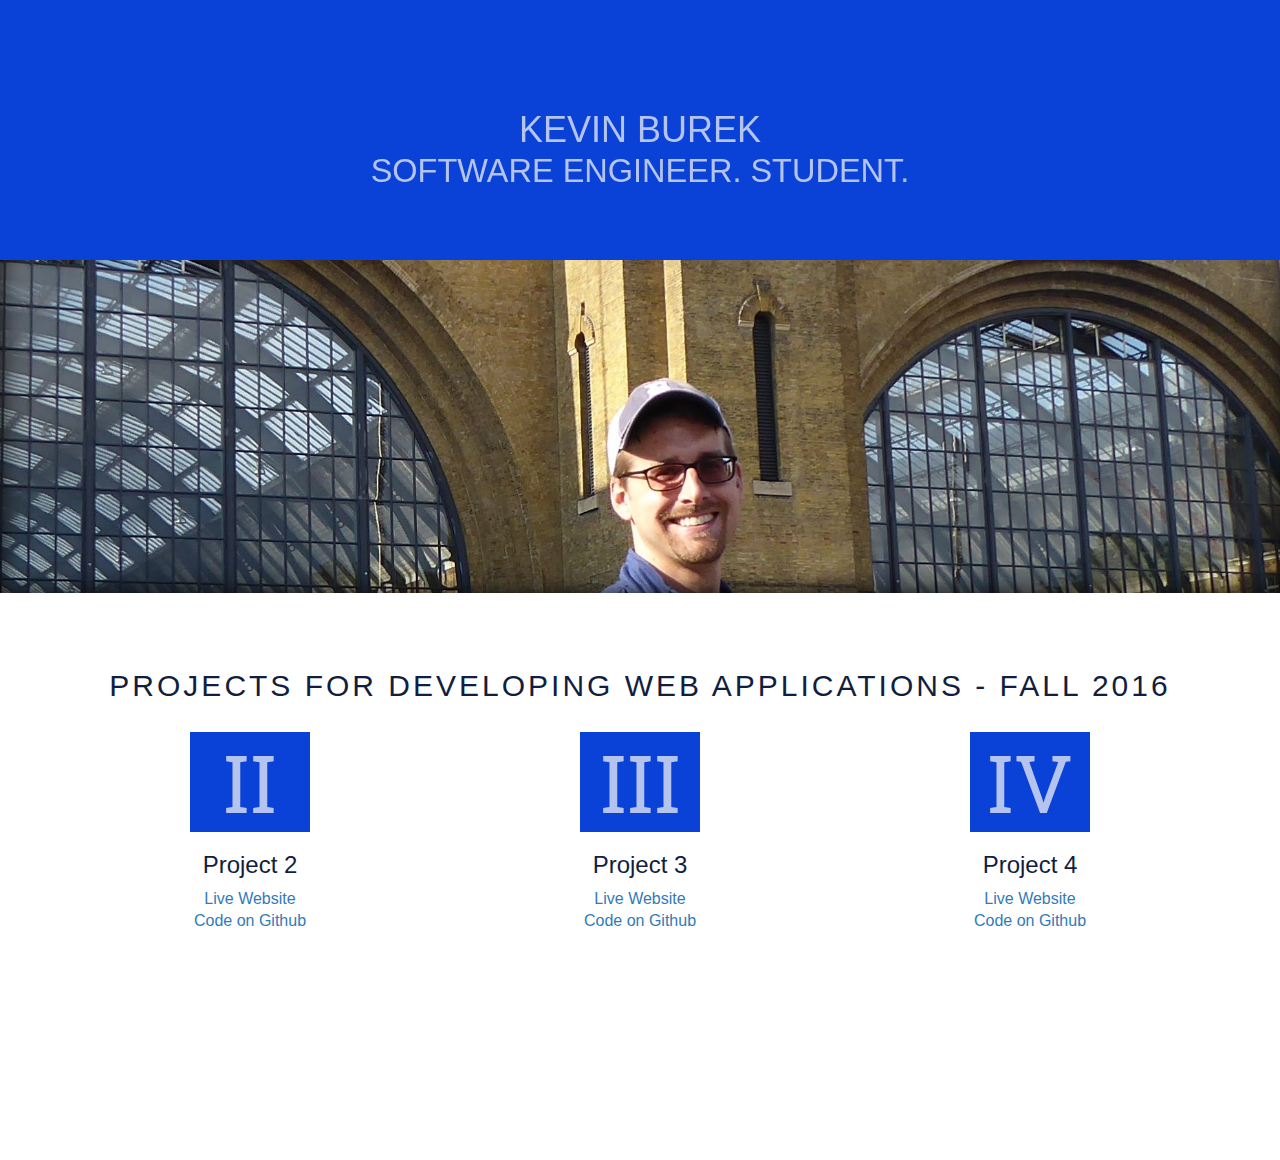
<file: site/index.html>
<!DOCTYPE html>
<html lang="en">

<head>
    <meta charset="utf-8">
    <meta http-equiv="X-UA-Compatible" content="IE=edge">
    <meta name="viewport" content="width=device-width, initial-scale=1">
    <title>DWA15: You've landed in Fall 2016.</title>
    <link rel="stylesheet" href="css/bootstrap.css" />
    <link rel="stylesheet" href="https://fonts.googleapis.com/css?family=Roboto+Slab" />
    <link rel="stylesheet" href="css/style.css" />
</head>

<body>
    <div class="splash-backdrop">
        <div class="splash-container">
            <div class="splash">
                <h1 class="splash-head h1">Kevin Burek</h1>
                <p class="splash-subhead">
                    Software Engineer. Student.
                </p>
            </div>
        </div>
    </div>


    <div class="content-wrapper">
        <!-- Parallax scrolling techniques inspired by:
         background-attachment: fixed: https://davidwalsh.name/parallax
         z-distance and perspective: http://codepen.io/keithclark/pen/JycFw -->
        <div class="img-peek" id="imgpeek1" style="background-image: url('img/kevin-profile.jpg');"></div>

        <div class="content">
            <h2 class="content-head">Projects for Developing Web Applications - Fall 2016</h2>
            <div class="container text-center">
                <div class="row">
                    <div class="col-sm-4">
                        <div class="numeral-block numeral-II"></div>
                        <h3 id="Project2" class="content-subhead">
                        Project 2
                    </h3>
                        <div><a href="http://p2.dwa-e15.kb0.org/">Live Website</a></div>
                        <div><a href="https://github.com/kb000/dwa-e15-p2">Code on Github</a></div>
                    </div>
                    <div class="col-sm-4">
                        <div class="numeral-block numeral-III"></div>
                        <h3 id="Project3" class="content-subhead">
                        Project 3
                    </h3>
                        <div><a href="#">Live Website</a></div>
                        <div><a href="#">Code on Github</a></div>
                    </div>
                    <div class="col-sm-4">
                        <div class="numeral-block numeral-IV"></div>
                        <h3 id="Project4" class="content-subhead">
                        Project 4
                    </h3>
                        <div><a href="#">Live Website</a></div>
                        <div><a href="#">Code on Github</a></div>
                    </div>
                </div>
            </div>
        </div>
    </div>
    <script src="script/jquery-3.1.0.slim.js"></script>
    <script src="script/bootstrap.js"></script>
</body>

</html>
</file>
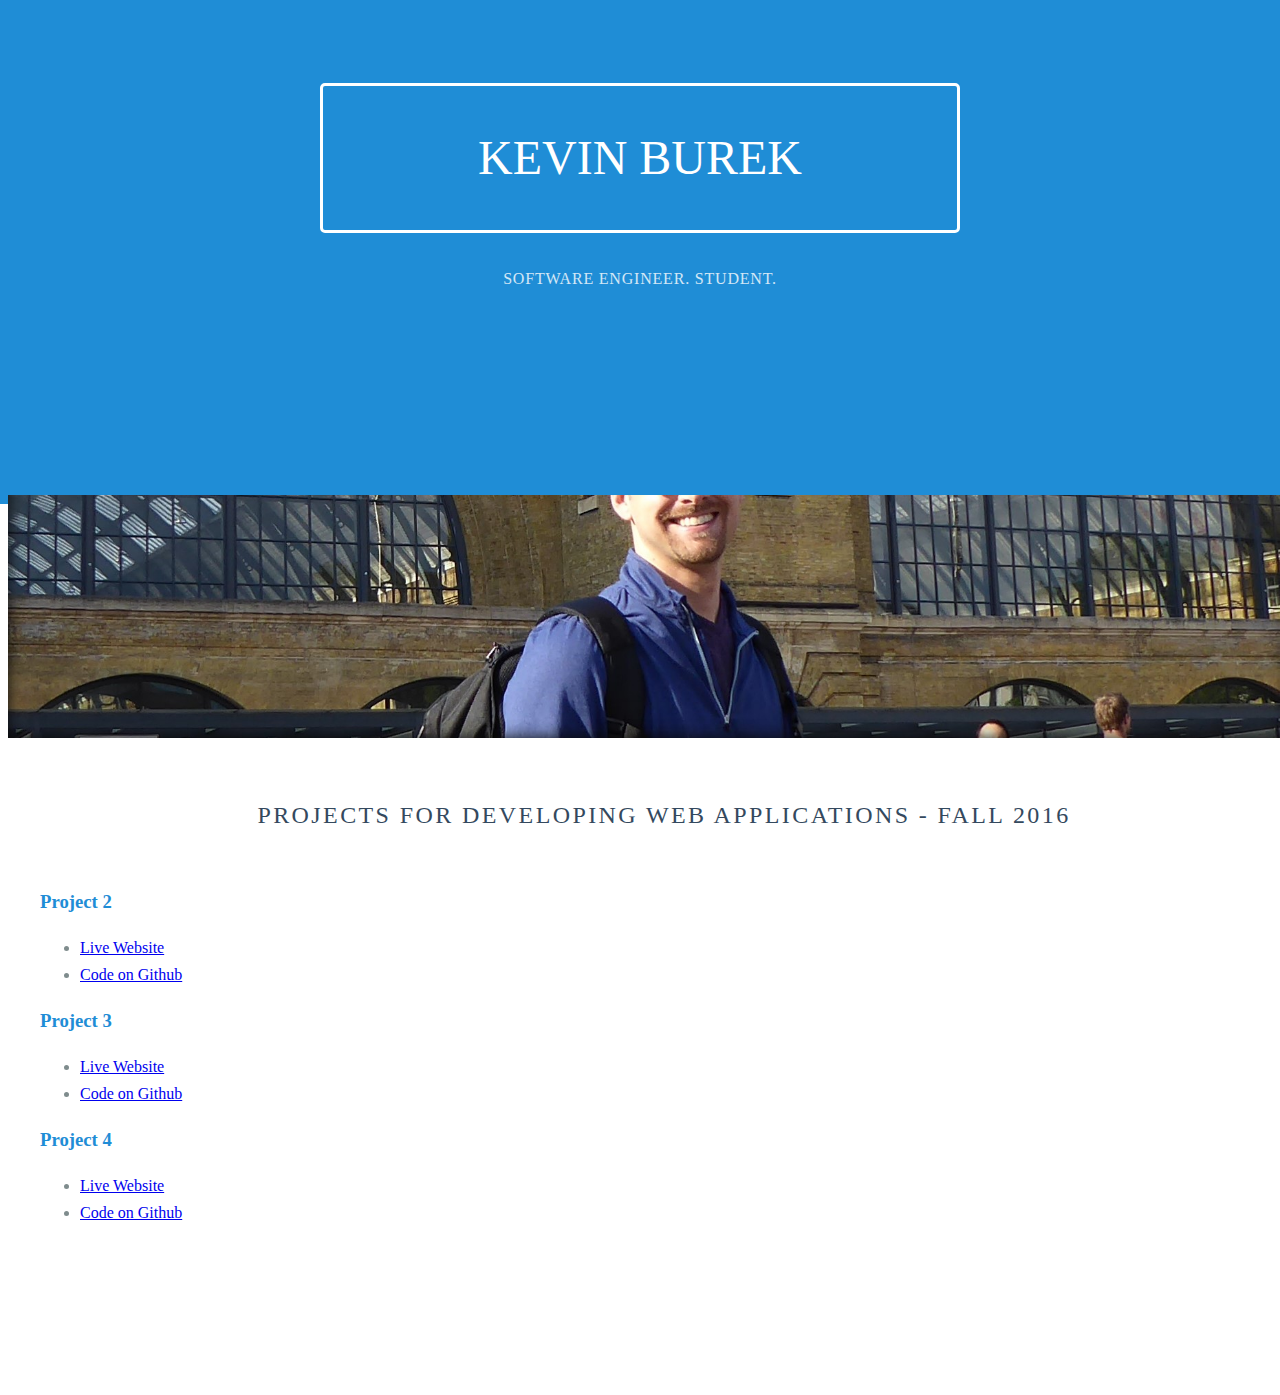
<file: p1.html>
<!DOCTYPE html>
<html>

<head>
    <title>DWA15: You've landed in 2016.</title>
    <link rel="stylesheet" href="http://yui.yahooapis.com/pure/0.6.0/pure-min.css"></link>
    <link rel="stylesheet" href="./p1/css/layouts/marketing.css"></link>
</head>

<body>
    <div class="splash-container">
        <div class="splash">
            <h1 class="splash-head">Kevin Burek</h1>
            <p class="splash-subhead">
                Software Engineer. Student.
            </p>
        </div>
    </div>
    <div class="splash-overlay">

    </div>


    <div class="content-wrapper">
        <!-- Parallax scrolling techniques inspired by:
         background-attachment: fixed: https://davidwalsh.name/parallax
         z-distance and perspective: http://codepen.io/keithclark/pen/JycFw -->
        <div class="img-peek" id="imgpeek1" style="background-image: url('./p1/img/kevin-profile.jpg');"></div>

        <div class="content">
            <h2 class="content-head is-center">Projects for Developing Web Applications - Fall 2016</h2>
            <div class="pure-g">
                <div class="l-box pure-u-1 pure-u-md-1-2 pure-u-lg-1-4">
                    <h3 class="content-subhead">
                        <a name="Project2"/>
                        Project 2
                    </h3>
                    <ul>
                        <li><a href="javascript:void();">Live Website</a></li>
                        <li><a href="javascript:void();">Code on Github</a></li>
                    </ul>
                    <h3 class="content-subhead">
                        <a name="Project3"/>
                        Project 3
                    </h3>
                    <ul>
                        <li><a href="javascript:void();">Live Website</a></li>
                        <li><a href="javascript:void();">Code on Github</a></li>
                    </ul>

                    <h3 class="content-subhead">
                        <a name="Project4"/>
                        Project 4
                    </h3>
                    <ul>
                        <li><a href="javascript:void();">Live Website</a></li>
                        <li><a href="javascript:void();">Code on Github</a></li>
                    </ul>
                </div>
            </div>
        </div>
    </div>
</body>

</html>
</file>
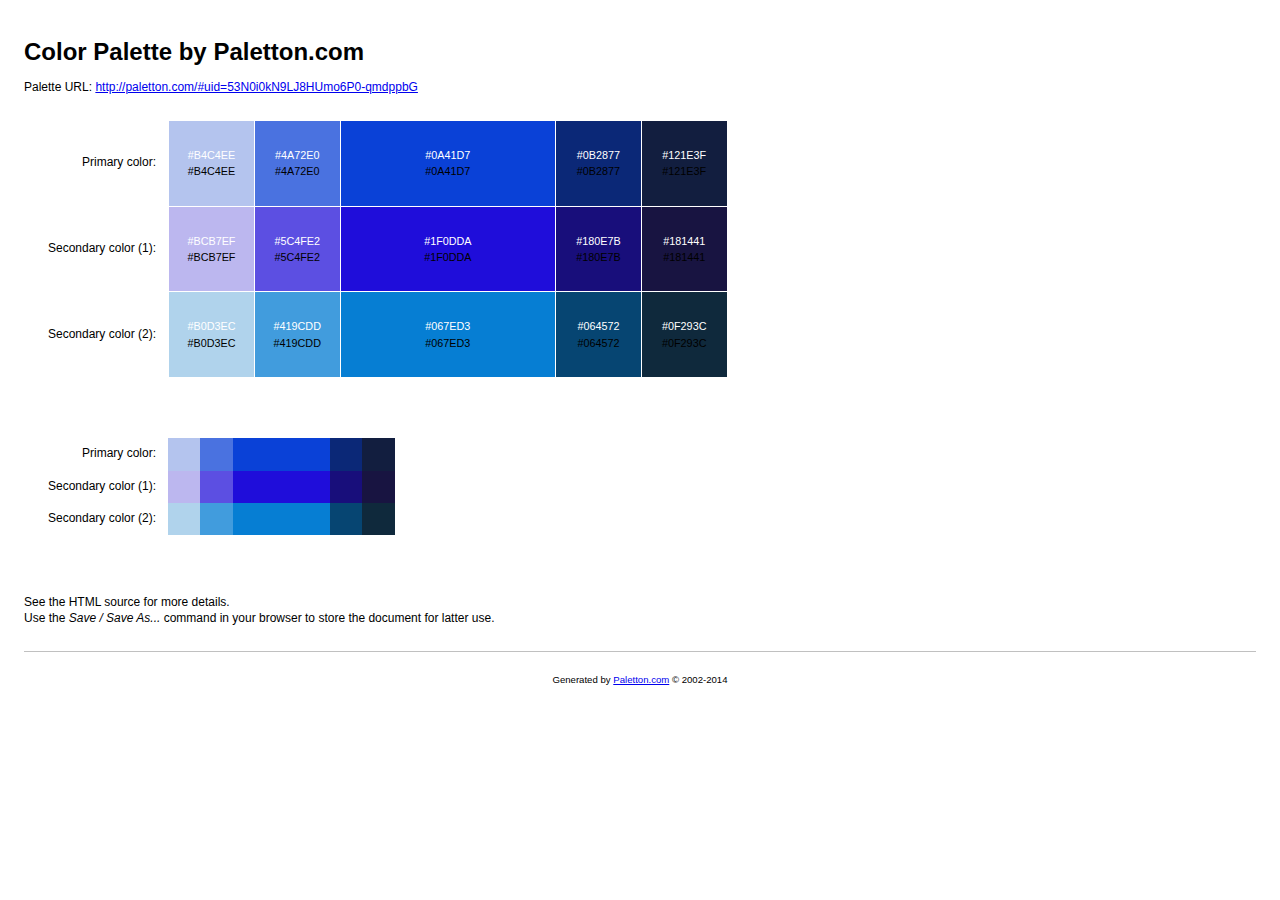
<file: site/css/paletton-3N0i0kN9LJ8HUmo6P0-qmdppbG.html>
<!DOCTYPE HTML>
<html>
<head>
	<meta http-equiv="content-type" content="text/html; charset=utf-8">
	<title>Color palette by Paletton.com</title>
	<meta name="generator" content="Paletton.com">

<style type="text/css">

/* Palette color codes */
/* Feel free to copy&paste color codes to your application */

.primary-1 { background-color: #B4C4EE }
.primary-2 { background-color: #4A72E0 }
.primary-0 { background-color: #0A41D7 }
.primary-3 { background-color: #0B2877 }
.primary-4 { background-color: #121E3F }

.secondary-1-1 { background-color: #BCB7EF }
.secondary-1-2 { background-color: #5C4FE2 }
.secondary-1-0 { background-color: #1F0DDA }
.secondary-1-3 { background-color: #180E7B }
.secondary-1-4 { background-color: #181441 }

.secondary-2-1 { background-color: #B0D3EC }
.secondary-2-2 { background-color: #419CDD }
.secondary-2-0 { background-color: #067ED3 }
.secondary-2-3 { background-color: #064572 }
.secondary-2-4 { background-color: #0F293C }

/* end */


body {
	margin:0; padding: 2em;
	background: #fff;
	color: #000;
	font: 12px/1.33 "Segoe UI", "Helvetica Neue", Helvetica, sans-serif;
	text-align:left;
	}
h1 {
	margin: 0.5em 0;
	font-size: 200%;
	}
p {
	margin: 0.5em 0;
	}

.color-table {
	margin: 2em 2em 5em;
	border-collapse:collapse;
	border:none;
	border-spacing:0;
	font-size:100%;
	}
.color-table th {
	padding: 0 1em 0 0;
	text-align: right;
	vertical-align: middle;
	font-size: 100%;
	font-weight: normal;
	border: none;
	}
.color-table td.sample {
	width:6em; height:6em;
	padding: 10px;
	text-align:center;
	vertical-align:middle;
	font-size:90%;
	border: 1px solid white;
	white-space:nowrap;
	}
.color-table td.sample-0 {
	width:18em;
	}
.color-table.small td.sample {
	width:3em; height:3em;
	padding:0;
	border:none;
	}
.color-table.small td.sample-0 {
	width:9em;
	}
.color-table .white { margin-bottom:0.2em; color:white }
.color-table .black { margin-top:0.2em; color:black }

hr {
	margin: 2em 0 1em 0;
	border:none;
	border-bottom:1px solid silver;
	}
#footer {
	padding:1em;
	text-align:center;
	font-size:80%;
	}

</style>

</head>
<body>

<h1>Color Palette by Paletton.com</h1>
<p>Palette URL: <a href="http://paletton.com/#uid=53N0i0kN9LJ8HUmo6P0-qmdppbG">http://paletton.com/#uid=53N0i0kN9LJ8HUmo6P0-qmdppbG</a></p>

<table class="color-table">
	<tr>
		<th>Primary color:</th>
		<td class="sample sample-1 primary-1">
			<div class="white">#B4C4EE</div>
			<div class="black">#B4C4EE</div>
		</td>
		<td class="sample sample-2 primary-2">
			<div class="white">#4A72E0</div>
			<div class="black">#4A72E0</div>
		</td>
		<td class="sample sample-0 primary-0">
			<div class="white">#0A41D7</div>
			<div class="black">#0A41D7</div>
		</td>
		<td class="sample sample-3 primary-3">
			<div class="white">#0B2877</div>
			<div class="black">#0B2877</div>
		</td>
		<td class="sample sample-4 primary-4">
			<div class="white">#121E3F</div>
			<div class="black">#121E3F</div>
		</td>
	</tr>
	<tr>
		<th>Secondary color (1):</th>
		<td class="sample sample-1 secondary-1-1">
			<div class="white">#BCB7EF</div>
			<div class="black">#BCB7EF</div>
		</td>
		<td class="sample sample-2 secondary-1-2">
			<div class="white">#5C4FE2</div>
			<div class="black">#5C4FE2</div>
		</td>
		<td class="sample sample-0 secondary-1-0">
			<div class="white">#1F0DDA</div>
			<div class="black">#1F0DDA</div>
		</td>
		<td class="sample sample-3 secondary-1-3">
			<div class="white">#180E7B</div>
			<div class="black">#180E7B</div>
		</td>
		<td class="sample sample-4 secondary-1-4">
			<div class="white">#181441</div>
			<div class="black">#181441</div>
		</td>
	</tr>
	<tr>
		<th>Secondary color (2):</th>
		<td class="sample sample-1 secondary-2-1">
			<div class="white">#B0D3EC</div>
			<div class="black">#B0D3EC</div>
		</td>
		<td class="sample sample-2 secondary-2-2">
			<div class="white">#419CDD</div>
			<div class="black">#419CDD</div>
		</td>
		<td class="sample sample-0 secondary-2-0">
			<div class="white">#067ED3</div>
			<div class="black">#067ED3</div>
		</td>
		<td class="sample sample-3 secondary-2-3">
			<div class="white">#064572</div>
			<div class="black">#064572</div>
		</td>
		<td class="sample sample-4 secondary-2-4">
			<div class="white">#0F293C</div>
			<div class="black">#0F293C</div>
		</td>
	</tr>
</table>

<table class="color-table small">
	<tr>
		<th>Primary color:</th>
		<td class="sample sample-1 primary-1"></td>
		<td class="sample sample-2 primary-2"></td>
		<td class="sample sample-0 primary-0"></td>
		<td class="sample sample-3 primary-3"></td>
		<td class="sample sample-4 primary-4"></td>
	</tr>
	<tr>
		<th>Secondary color (1):</th>
		<td class="sample sample-1 secondary-1-1"></td>
		<td class="sample sample-2 secondary-1-2"></td>
		<td class="sample sample-0 secondary-1-0"></td>
		<td class="sample sample-3 secondary-1-3"></td>
		<td class="sample sample-4 secondary-1-4"></td>
	</tr>
	<tr>
		<th>Secondary color (2):</th>
		<td class="sample sample-1 secondary-2-1"></td>
		<td class="sample sample-2 secondary-2-2"></td>
		<td class="sample sample-0 secondary-2-0"></td>
		<td class="sample sample-3 secondary-2-3"></td>
		<td class="sample sample-4 secondary-2-4"></td>
	</tr>
</table>

<p>
See the HTML source for more details.<br>
Use the <em>Save / Save As...</em> command in your browser to store the document for latter use.
</p>

<hr>

<p id="footer">Generated by <a href="http://paletton.com">Paletton.com</a> &copy; 2002-2014</p>

</body>
</html>
</file>
<file: site/css/style.css>
/*
 * Stylesheet for DWA E-15 project 1
 */


/* Color scheme: http://paletton.com/palette.php?uid=53N0i0kN9LJ8HUmo6P0-qmdppbG */


/* Note: Default styles are for mobile first.
         Responsive styling for larger screens follows. */

body {
    line-height: 1.7em;
    color: #B4C4EE;
    font-size: 13px;
}

h1,
h2,
h3 {
    color: #121E3F;
}


/*
 * -- SPLASH STYLES --
 * This is the blue top section that appears on the page.
 * From: http://purecss.io/combo/1.18.13?/css/layouts/marketing.css
 * See BSD 3-Clause license in /css/purecss.license.txt
 */

.splash-backdrop {
    background: #0A41D7;
    z-index: 1;
    overflow: hidden;
    /* The following styles are required for the "scroll-over" effect */
    width: 100%;
    height: 100%;
    top: 0;
    left: 0;
    position: fixed !important;
}

.splash-container {
    width: 100%;
    height: 50%;
    position: fixed !important;
}

.splash {
    /* absolute center .splash within .splash-container */
    width: 80%;
    height: 45%;
    margin: auto;
    position: absolute;
    top: 0;
    left: 0;
    bottom: 0;
    right: 0;
    text-align: center;
    text-transform: uppercase;
    font-size: 150%;
}

.content-wrapper {
    /* These styles are required for the "scroll-over" effect */
    position: absolute;
    top: 20em;
    width: 100%;
    min-height: 100%;
    z-index: 2;
    background: white;
    overflow-x: hidden;
}

.img-peek {
    height: 40vh;
    min-height: 200px;
    /* Transform is rather buggy, especially cross-browser.
        transform: translateZ(-1px) scale(1.1); */
    background-repeat: no-repeat;
    background-attachment: fixed;
    background-position-x: 50%;
    background-position-y: 40%;
    background-size: 63em;
    box-shadow: inset 0 0 2em #080808;
    margin-top: -3vh;
}

.content-head {
    text-align: center;
    font-weight: 400;
    text-transform: uppercase;
    letter-spacing: 0.1em;
    margin: 2em 0 1em;
}

.content {
    width: 100%;
    overflow-x: auto;
}

.numeral-block {
    margin: auto;
    padding: 0;
    width: 120px;
    height: 100px;
    color: #B4C4EE;
    background: #0A41D7;
    font-size: 80px;
    line-height: 100px;
    font-family: 'Roboto Slab', sans-serif;
    text-align: center;
}

.numeral-II::before {
    content: "II";
}

.numeral-III::before {
    content: "III";
}

.numeral-IV::before {
    content: "IV";
}


/* Responsive css for medium screens */

@media (min-width: 48em) {
    .content {
        padding: 1em;
        font-size: 16px;
    }
    .splash {
        width: 50%;
        height: 60%;
        font-size: 200%;
    }
    /* Adjust the position of the peek image */
    .img-peek {
        background-position-y: 40%;
        background-size: 90em;
    }
}


/* Responsive css for large screens */

@media (min-width: 78em) {
    .splash {
        font-size: 250%;
    }
    /* Adjust the position of the peek image */
    .img-peek {
        background-position-y: 40%;
        background-size: cover;
    }
}
</file>
<file: p1/css/layouts/marketing.css>
Software License Agreement (BSD License)========================================Copyright 2013 Yahoo! Inc. All rights reserved. Redistribution and use in source and binary forms,
    with or without modification,
    are permitted provided that the following conditions are met: * Redistributions of source code must retain the above copyright notice,
    this list of conditions and the following disclaimer. * Redistributions in binary form must reproduce the above copyright notice,
    this list of conditions and the following disclaimer in the documentation and/or other materials provided with the distribution. * Neither the name of the Yahoo! Inc. nor the names of its contributors may be used to endorse or promote products derived from this software without specific prior written permission. THIS SOFTWARE IS PROVIDED BY THE COPYRIGHT HOLDERS AND CONTRIBUTORS "AS IS" AND ANY EXPRESS OR IMPLIED WARRANTIES,
    INCLUDING,
    BUT NOT LIMITED TO,
    THE IMPLIED WARRANTIES OF MERCHANTABILITY AND FITNESS FOR A PARTICULAR PURPOSE ARE DISCLAIMED. IN NO EVENT SHALL YAHOO! INC. BE LIABLE FOR ANY DIRECT,
    INDIRECT,
    INCIDENTAL,
    SPECIAL,
    EXEMPLARY,
    OR CONSEQUENTIAL DAMAGES (INCLUDING, BUT NOT LIMITED TO, PROCUREMENT OF SUBSTITUTE GOODS OR SERVICES;
    LOSS OF USE, DATA, OR PROFITS;
    OR BUSINESS INTERRUPTION) HOWEVER CAUSED AND ON ANY THEORY OF LIABILITY,
    WHETHER IN CONTRACT,
    STRICT LIABILITY,
    OR TORT (INCLUDING NEGLIGENCE OR OTHERWISE) ARISING IN ANY WAY OUT OF THE USE OF THIS SOFTWARE,
    EVEN IF ADVISED OF THE POSSIBILITY OF SUCH DAMAGE. * {
        -webkit-box-sizing: border-box;
        -moz-box-sizing: border-box;
        box-sizing: border-box;
    }
    /*
 * -- BASE STYLES --
 * Most of these are inherited from Base, but I want to change a few.
 */
    
    body {
        line-height: 1.7em;
        color: #7f8c8d;
        font-size: 13px;
    }
    
    h1,
    h2,
    h3,
    h4,
    h5,
    h6,
    label {
        color: #34495e;
    }
    
    .pure-img-responsive {
        max-width: 100%;
        height: auto;
    }
    /*
 * -- LAYOUT STYLES --
 * These are some useful classes which I will need
 */
    
    .l-box {
        padding: 1em;
    }
    
    .l-box-lrg {
        padding: 2em;
        border-bottom: 1px solid rgba(0, 0, 0, 0.1);
    }
    
    .is-center {
        text-align: center;
    }
    /*
 * -- PURE FORM STYLES --
 * Style the form inputs and labels
 */
    
    .pure-form label {
        margin: 1em 0 0;
        font-weight: bold;
        font-size: 100%;
    }
    
    .pure-form input[type] {
        border: 2px solid #ddd;
        box-shadow: none;
        font-size: 100%;
        width: 100%;
        margin-bottom: 1em;
    }
    /*
 * -- PURE BUTTON STYLES --
 * I want my pure-button elements to look a little different
 */
    
    .pure-button {
        background-color: #1f8dd6;
        color: white;
        padding: 0.5em 2em;
        border-radius: 5px;
    }
    
    a.pure-button-primary {
        background: white;
        color: #1f8dd6;
        border-radius: 5px;
        font-size: 120%;
    }
    /*
 * -- MENU STYLES --
 * I want to customize how my .pure-menu looks at the top of the page
 */
    
    .home-menu {
        padding: 0.5em;
        text-align: center;
        box-shadow: 0 1px 1px rgba(0, 0, 0, 0.10);
    }
    
    .home-menu {
        background: #2d3e50;
    }
    
    .pure-menu.pure-menu-fixed {
        /* Fixed menus normally have a border at the bottom. */
        border-bottom: none;
        /* I need a higher z-index here because of the scroll-over effect. */
        z-index: 4;
    }
    
    .home-menu .pure-menu-heading {
        color: white;
        font-weight: 400;
        font-size: 120%;
    }
    
    .home-menu .pure-menu-selected a {
        color: white;
    }
    
    .home-menu a {
        color: #6FBEF3;
    }
    
    .home-menu li a:hover,
    .home-menu li a:focus {
        background: none;
        border: none;
        color: #AECFE5;
    }
    /*
 * -- SPLASH STYLES --
 * This is the blue top section that appears on the page.
 */
    
    .splash-container {
        background: #1f8dd6;
        z-index: 1;
        overflow: hidden;
        /* The following styles are required for the "scroll-over" effect */
        width: 100%;
        height: 56%;
        top: 0;
        left: 0;
        position: fixed !important;
        perspective: 50px;
    }
    
    .splash {
        /* absolute center .splash within .splash-container */
        width: 80%;
        height: 45%;
        margin: auto;
        position: absolute;
        top: 0;
        left: 0;
        bottom: 0;
        right: 0;
        text-align: center;
        text-transform: uppercase;
    }
    /* This is the main heading that appears on the blue section */
    
    .splash-head {
        font-size: 20px;
        font-weight: bold;
        color: white;
        border: 3px solid white;
        padding: 1em 1.6em;
        font-weight: 100;
        border-radius: 5px;
        line-height: 1em;
    }
    /* This is the subheading that appears on the blue section */
    
    .splash-subhead {
        color: white;
        letter-spacing: 0.05em;
        opacity: 0.8;
    }
    /*
 * -- CONTENT STYLES --
 * This represents the content area (everything below the blue section)
 */
    
    .content-wrapper {
        /* These styles are required for the "scroll-over" effect */
        position: absolute;
        top: 55%;
        width: 100%;
        min-height: 100%;
        z-index: 2;
        background: white;
        perspective: 100px;
        transform-style: preserve-3d;
        overflow-x: hidden;
    }
    
    .img-peek {
        height: 30vh;
        min-height: 150px;
        /* Transform is rather buggy, especially cross-browser.
        transform: translateZ(-1px) scale(1.1); */
        background-repeat: no-repeat;
        background-attachment: fixed;
        background-position-x: 50%;
        background-position-y: 40%;
        background-size: 48em;
        box-shadow: inset 0 0 1em #080808;
        margin-top: -3vh;
    }
    
    .content {
        width: 100%;
        overflow-x: scroll;
    }
    /* This is the class used for the main content headers (<h2>) */
    
    .content-head {
        font-weight: 400;
        text-transform: uppercase;
        letter-spacing: 0.1em;
        margin: 2em 0 1em;
    }
    /* This is a modifier class used when the content-head is inside a ribbon */
    
    .content-head-ribbon {
        color: white;
    }
    /* This is the class used for the content sub-headers (<h3>) */
    
    .content-subhead {
        color: #1f8dd6;
    }
    
    .content-subhead i {
        margin-right: 7px;
    }
    /*
 * -- TABLET (AND UP) MEDIA QUERIES --
 * On tablets and other medium-sized devices, we want to customize some
 * of the mobile styles.
 */
    
    @media (min-width: 48em) {
        /* We increase the body font size */
        body {
            font-size: 16px;
        }
        /* We want to give the content area some more padding */
        .content {
            padding: 1em;
        }
        .img-peek {
            background-position-y: 40%;
            background-size: 78em;
        }
        /* We increase the height of the splash-container */
        /*    .splash-container {
        height: 500px;
    }*/
        /* We decrease the width of the .splash, since we have more width
    to work with */
        .splash {
            width: 50%;
            height: 80%;
        }
        .splash-head {
            font-size: 250%;
        }
        /* We remove the border-separator assigned to .l-box-lrg */
        .l-box-lrg {
            border: none;
        }
    }
    /*
 * -- DESKTOP (AND UP) MEDIA QUERIES --
 * On desktops and other large devices, we want to over-ride some
 * of the mobile and tablet styles.
 */
    
    @media (min-width: 78em) {
        /* We increase the header font size even more */
        .splash-head {
            font-size: 300%;
        }
        .img-peek {
            background-position-y: 40%;
            background-size: cover;
        }
    }
</file>
